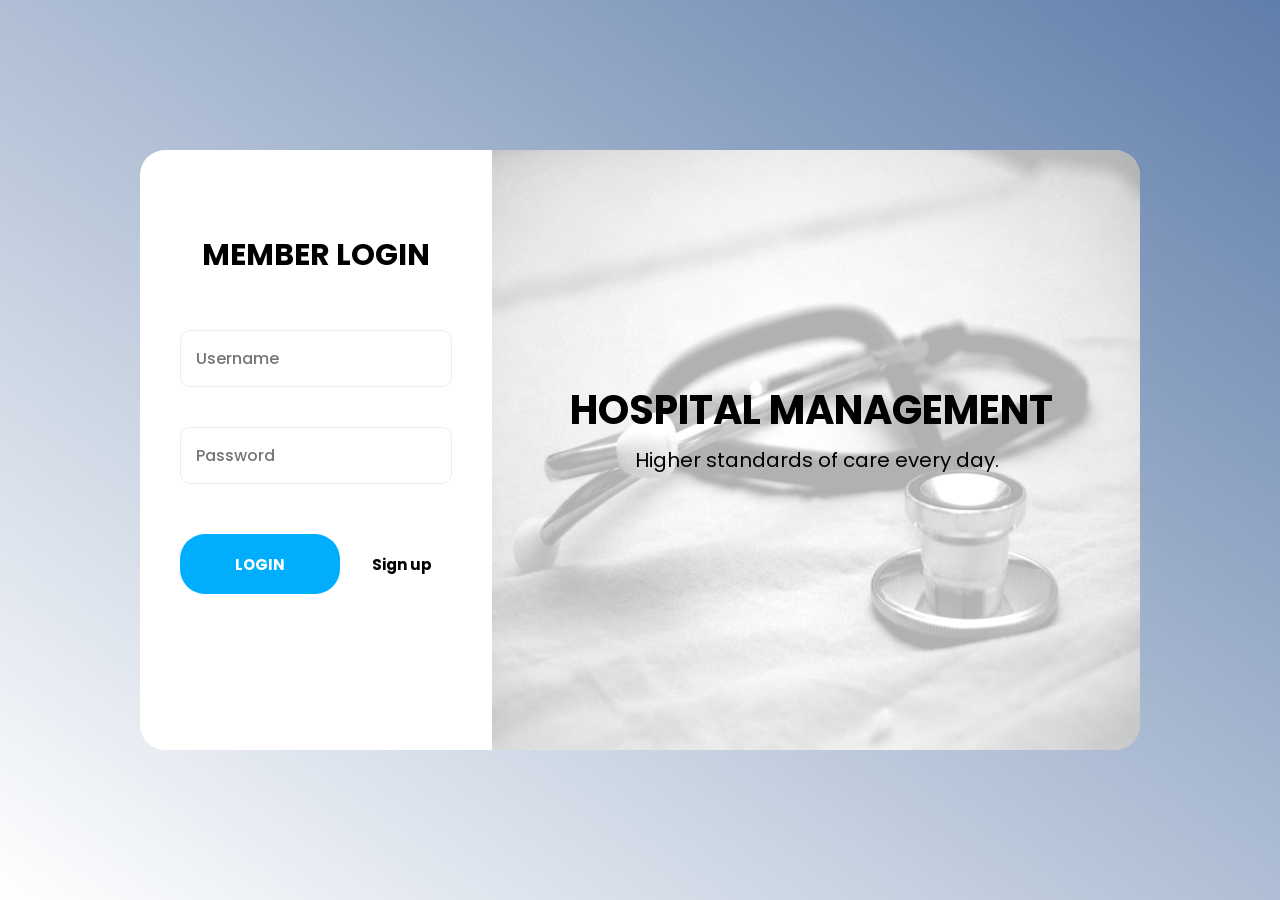
<file: hospital_management-master/layoutDeisgn/duydung/login.html>
<!DOCTYPE html>
<html lang="en">
<head>
    <meta charset="UTF-8">
    <meta http-equiv="X-UA-Compatible" content="IE=edge">
    <meta name="viewport" content="width=device-width, initial-scale=1.0">
    <link rel="stylesheet" href="./css/reset.css">
    <link rel="preconnect" href="https://fonts.googleapis.com">
    <link rel="preconnect" href="https://fonts.gstatic.com" crossorigin>
    <link href="https://fonts.googleapis.com/css2?family=Poppins:ital,wght@0,300;0,400;0,700;1,100;1,600&display=swap" rel="stylesheet">
    <link rel="stylesheet" href="./css/login.css">

    <title>Log In</title>
</head>
<body>
    <div class="container">
        <div class="login-card">
            <div class="login">
                <div class="title-login">
                    <span>MEMBER LOGIN</span>
                </div>
                <form action="#" class="login-form">
                        <div class="input-user">
                            <input type="text" class="form-input" placeholder="Username">
                        </div>
                        <div class="input-pass">
                            <input type="text" class="form-input" placeholder="Password">
                        </div>
                </form>
                <div class="btn">
                    <div class="btn-in">LOGIN</div>
                    <!-- <button class="btn-in">LOGIN</button> -->
                <a href="./signup.html" class="sign-up">Sign up</a>
                </div>
                
                
            </div>
            <div class="ad">
                <img src="./pic/banner-login.jpg" alt="" class="banner">
                <span class="banner-title">HOSPITAL MANAGEMENT</span>
                <p class="banner-slogan">Higher standards of care every day.</p>
            </div>
        </div>
    </div>
</body>
</html>
</file>
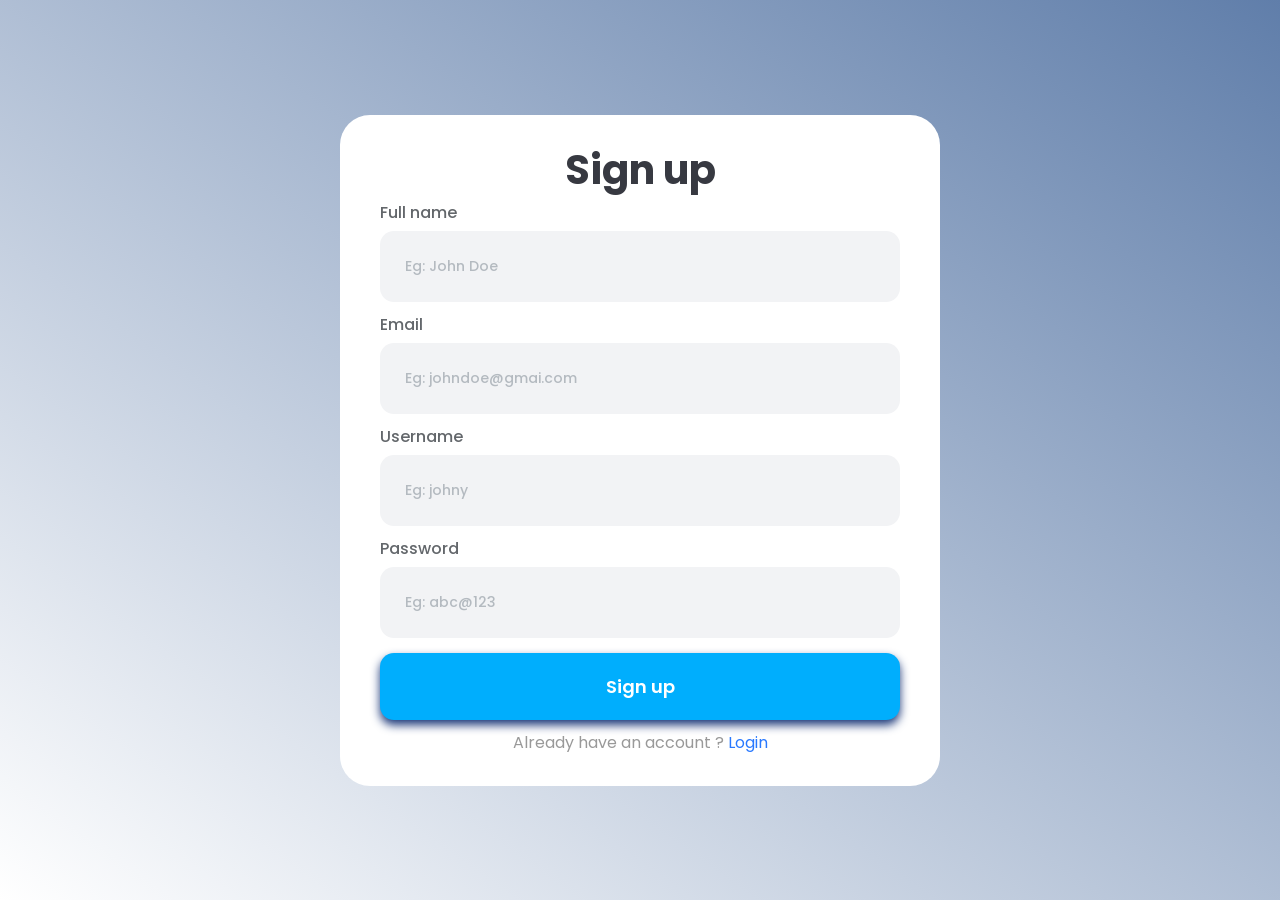
<file: hospital_management-master/layoutDeisgn/duydung/signup.html>
<!DOCTYPE html>
<html lang="en">
  <head>
    <meta charset="UTF-8" />
    <meta name="viewport" content="width=device-width, initial-scale=1.0" />
    <meta http-equiv="X-UA-Compatible" content="ie=edge" />
    <link
      href="https://fonts.googleapis.com/css2?family=Poppins:wght@300;400;600&display=swap"
      rel="stylesheet"
    />
    <link
      rel="stylesheet"
      href="https://stackpath.bootstrapcdn.com/font-awesome/4.7.0/css/font-awesome.min.css"
    />
    <title>Signup</title>
    <link rel="stylesheet" href="./css/reset.css" />
    <link rel="stylesheet" href="./css/signup.css" />
  </head>
  <body>
    <div class="signup">
      <h1 class="signup-heading">Sign up</h1>
     
      <form action="#" class="signup-form" autocomplete="off">
        <label for="fullname" class="signup-label">Full name</label>
        <input type="text" id="fullname" class="signup-input" placeholder="Eg: John Doe">
        <label for="email" class="signup-label">Email</label>
        <input type="email" id="email" class="signup-input" placeholder="Eg: johndoe@gmai.com">
        <label for="username" class="signup-label">Username</label>
        <input type="text" id="username" class="signup-input" placeholder="Eg: johny">
        <label for="password" class="signup-label">Password</label>
        <input type="text" id="password" class="signup-input" placeholder="Eg: abc@123">
        <button class="signup-submit">Sign up</button>
      </form>
      <p class="signup-already">
        <span>Already have an account ?</span>
        <a href="./login.html" class="signup-login-link">Login</a>
      </p>
    </div>
  </body>
</html>
</file>
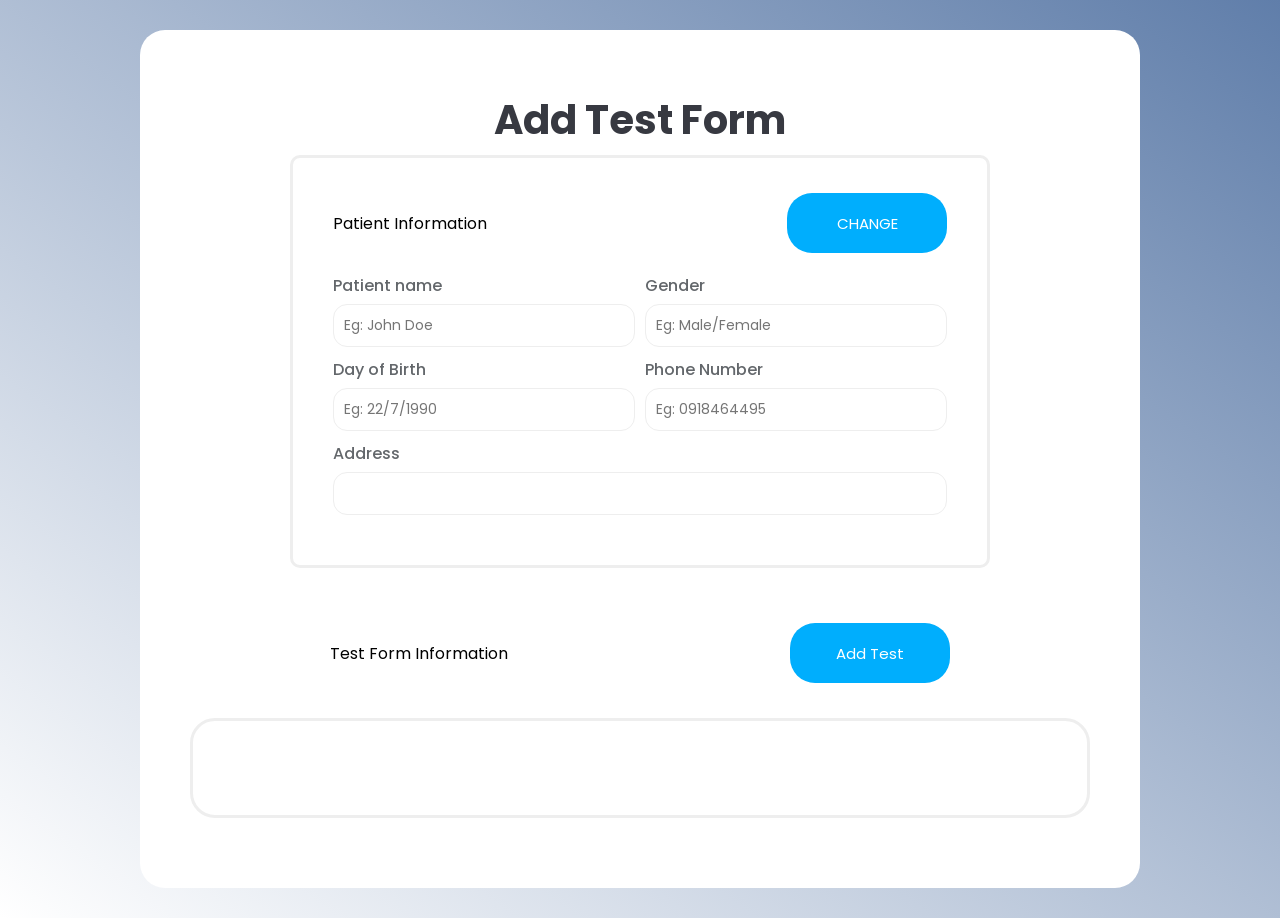
<file: hospital_management-master/layoutDeisgn/duydung/test_form.html>
<!DOCTYPE html>
<html lang="en">
<head>
    <meta charset="UTF-8">
    <meta http-equiv="X-UA-Compatible" content="IE=edge">
    <meta name="viewport" content="width=device-width, initial-scale=1.0">
    <link
    href="https://fonts.googleapis.com/css2?family=Poppins:wght@300;400;600&display=swap"
    rel="stylesheet"
  />
  <link
    rel="stylesheet"
    href="https://stackpath.bootstrapcdn.com/font-awesome/4.7.0/css/font-awesome.min.css"
  />
    <title>Test Form</title>
    <link rel="stylesheet" href="./css/reset.css" />
    <link rel="stylesheet" href="./css/test_form.css" />
</head>
<body>
    <div class="container">
        <div class="test-form">
            <div class="title-form">Add Test Form</div>
            <div class="detail-form">
                <div class="patient-info">
                    <div class="head-patient">
                        <div class="title-patient">Patient Information</div>
                        <button class="btn-patient">CHANGE</button>
                    </div>
                    <div class="detail-patient">
                        <form action="#" class="patient-form" autocomplete="off">
                           <div class="col">
                            <div class="item">
                                <label for="name" class="text-label">Patient name</label>
                                <input type="text" id="name" class="test-input" placeholder="Eg: John Doe">
                            </div>
                            <div class="item">
                                <label for="gender" class="text-label">Gender</label>
                                <input type="text" id="gender" class="text-input" placeholder="Eg: Male/Female">
                            </div>
                           </div>
                           <div class="col">
                            <div class="item">
                                <label for="birth" class="text-label">Day of Birth</label>
                                <input type="text" id="birth" class="text-input" placeholder="Eg: 22/7/1990">
                            </div>
                            <div class="item">
                                <label for="phone" class="text-label">Phone Number</label>
                                <input type="text" id="number" class="text-input" placeholder="Eg: 0918464495">
                            </div>
                           </div>
                            <div class="item1">
                                <label for="address" class="text-label">Address</label>
                                <input type="text" id="address" class="text-input" placeholder="">
                            </div>
                            
                          </form>
                    </div>
                </div>
                <div class="test-info">
                    <div class="test-head">
                        <span class="title-info">Test Form Information</span>
                        <button class="btn-info">Add Test</button>
                    </div>
                    <div class="test-detail">
                        <div class="text-show"></div>
                        
                    </div>
                    
                </div>
            </div>
           
        </div>
    </div>
</body>
</html>
</file>
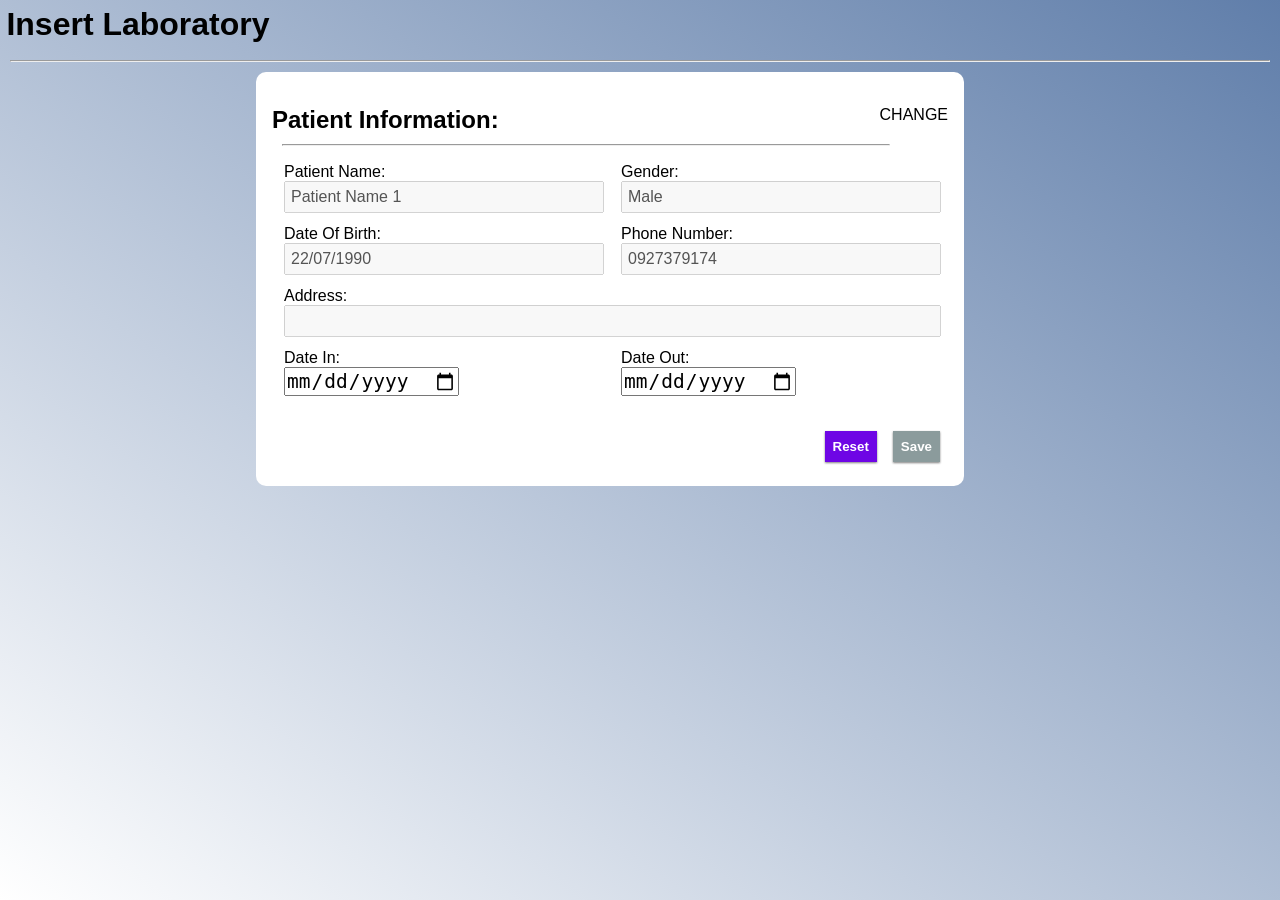
<file: hospital_management-master/layoutDeisgn/thungtrong/form/Addmission Form.html>
<html>

<head>
    <title>New Laboratory</title>
    <link rel="stylesheet" href="../css/shared.css">
</head>

<body>
    <div id="wapper">
        <h1>Insert Laboratory</h1>
        <hr>
        <div class="row">

            <div class="col" id="form-container">
                <form action="">
                    <div class="header-type-table">
                        <span class="h2" align="left">Patient Information: </span>

                        <input hidden type="checkbox" name="patient" id="patient-button">
                        <label for="patient-button" class="checkbox-button">CHANGE</label>
                        <dialog id="model-patient">
                            <div class="model-wapper" align="center">
                                <h2 align="center">Search Patient Information</h2>
                                <div>
                                    <input type="text" name="patient-search" id="patient-search">
                                    <a href="">Search</a>
                                </div>
                                <table class="table">
                                    <thead>
                                        <tr class="table-header-group">
                                            <th>Patient Name</th>
                                            <th>Phone Number</th>
                                            <th>Address</th>
                                            <th></th>
                                        </tr>
                                    </thead>
                                    <tbody>
                                        <tr>
                                            <td>Patient Name</td>
                                            <td>Phone Number</td>
                                            <td>Address</td>
                                            <td>CHOICE</td>
                                        </tr>
                                    </tbody>

                                </table>
                                <label style="position: absolute; bottom: 0;" for="patient-button"
                                    class="checkbox-button">Cancel</label>
                            </div>
                        </dialog>
                    </div>
                    <hr width="90%">

                    <table class="table-information">

                        <tr>
                            <td>
                                <label for="patient_name">Patient Name:</label><br />
                                <input type="text" name="patient_name" value="Patient Name 1" disabled="disabled">
                            </td>
                            <td>
                                <label for="patient_gender">Gender:</label><br />
                                <input type="text" name="patient_gender" value="Male" disabled="disabled">
                            </td>
                        </tr>
                        <tr>
                            <td>
                                <label for="date_of_birth">Date Of Birth:</label><br />
                                <input type="text" name="date_of_birth" value="22/07/1990" disabled="disabled">
                            </td>
                            <td>
                                <label for="phone_number">Phone Number:</label><br />
                                <input type="text" name="phone_number" value="0927379174" disabled="disabled">
                            </td>
                        </tr>

                        <tr>
                            <td colspan="2">
                                <label for="address">Address:</label><br />
                                <input style="width:100%;" type="text" name="address" id="patient_address" value=""
                                    disabled="disabled">
                            </td>
                        </tr>
                        <tr>
                            <td>
                                <label for="patient_date_in"> Date In:</label><br />
                                <input type="date" name="patient_date_in" id="patient_date_in">
                            </td>
                            <td>
                                <label for="patient_date_in">Date Out:</label><br />
                                <input type="date" name="patient_date_out" id="patient_date_out">
                            </td>
                        </tr>
                    </table>


                    <div class="button-group">
                        <input type="reset" value="Reset">
                        <input type="submit" value="Save">
                    </div>
                </form>
            </div>

        </div>
    </div>
</body>

</html>
</file>
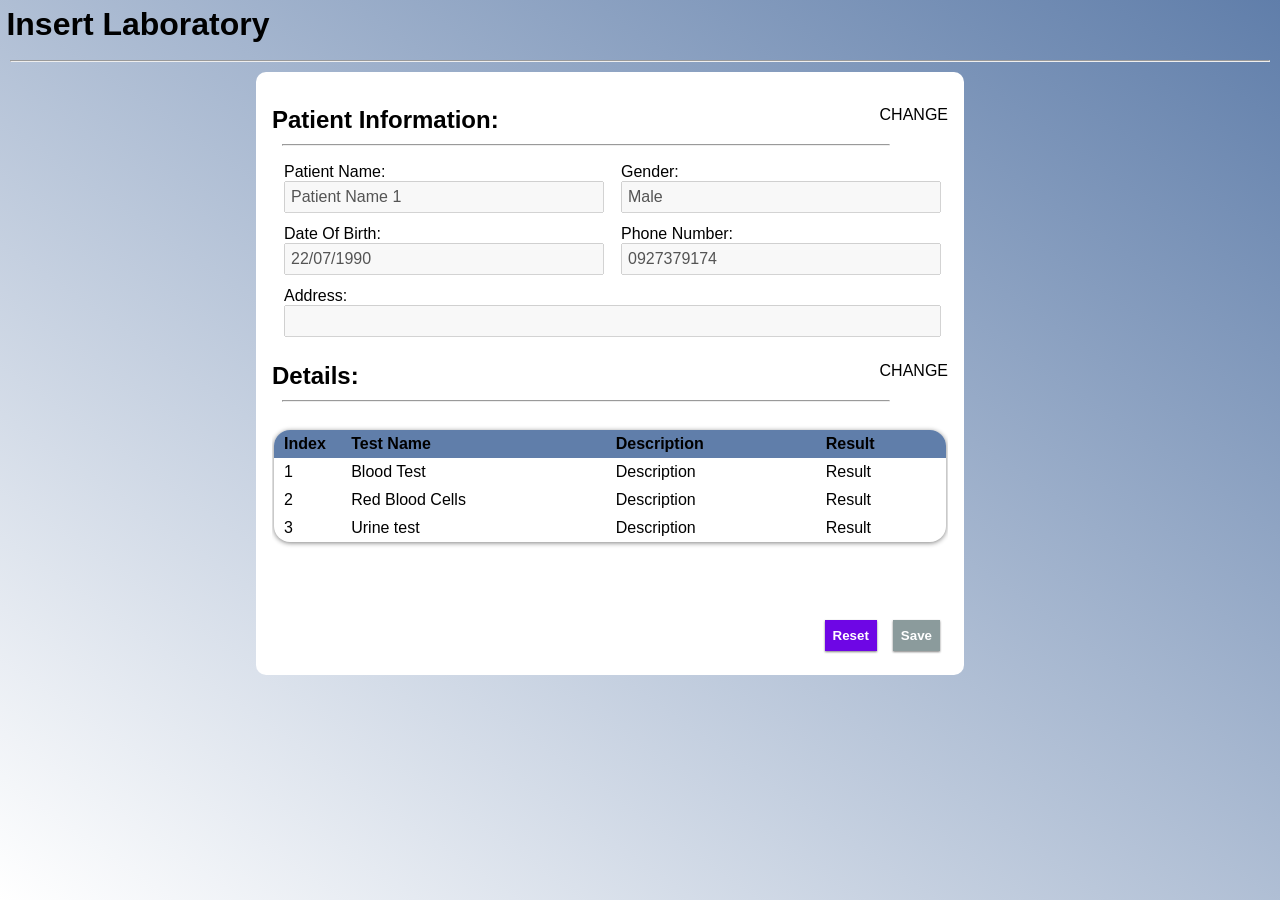
<file: hospital_management-master/layoutDeisgn/thungtrong/form/AddTestForm.html>
<html>

<head>
    <title>New Laboratory</title>
    <link rel="stylesheet" href="../css/shared.css">
</head>

<body>
    <div id="wapper">
        <h1>Insert Laboratory</h1>
        <hr>
        <div class="row">

            <div class="col" id="form-container">
                <form action="">
                    <div class="header-type-table">
                        <span class="h2" align="left">Patient Information: </span>

                        <input hidden type="checkbox" name="patient" id="patient-button">
                        <label for="patient-button" class="checkbox-button">CHANGE</label>
                        <dialog id="model-patient">
                            <div class="model-wapper" align="center">
                                <h2 align="center">Search Patient Information</h2>
                                <div>
                                    <input type="text" name="patient-search" id="patient-search">
                                    <a href="">Search</a>
                                </div>
                                <table class="table">
                                    <thead>
                                        <tr class="table-header-group">
                                            <th>Patient Name</th>
                                            <th>Phone Number</th>
                                            <th>Address</th>
                                            <th></th>
                                        </tr>
                                    </thead>
                                    <tbody>
                                        <tr>
                                            <td>Patient Name</td>
                                            <td>Phone Number</td>
                                            <td>Address</td>
                                            <td>CHOICE</td>
                                        </tr>
                                    </tbody>

                                </table>
                                <label style="position: absolute; bottom: 0;" for="patient-button"
                                    class="checkbox-button">Cancel</label>
                            </div>
                        </dialog>
                    </div>
                    <hr width="90%">

                    <table class="table-information">

                        <tr>
                            <td>
                                <label for="patient_name">Patient Name:</label><br />
                                <input type="text" name="patient_name" value="Patient Name 1" disabled="disabled">
                            </td>
                            <td>
                                <label for="patient_gender">Gender:</label><br />
                                <input type="text" name="patient_gender" value="Male" disabled="disabled">
                            </td>
                        </tr>
                        <tr>
                            <td>
                                <label for="date_of_birth">Date Of Birth:</label><br />
                                <input type="text" name="date_of_birth" value="22/07/1990" disabled="disabled">
                            </td>
                            <td>
                                <label for="phone_number">Phone Number:</label><br />
                                <input type="text" name="phone_number" value="0927379174" disabled="disabled">
                            </td>
                        </tr>

                        <tr>
                            <td colspan="2">
                                <label for="address">Address:</label><br />
                                <input style="width:100%;" type="text" name="address" id="patient_address" value=""
                                    disabled="disabled">
                            </td>
                        </tr>
                    </table>

                    <div class="header-type-table">
                        <span class="h2" align="left">Details: </span>

                        <input hidden type="checkbox" name="medicine" id="medicine-button">
                        <label for="medicine-button" class="checkbox-button">CHANGE</label>
                        <dialog id="model-medicine">
                            <div class="model-wapper" align="center">
                                <h2 align="center">Search Medicine Information</h2>
                                <table class="table"></table>
                                <div>
                                    <input type="text" name="medicine-search" id="medicine-search"
                                        placeholder="Enter Medicine Name">
                                    <a href="">Search</a>
                                    <table class="table">
                                        <thead>
                                            <tr class="table-header-group">
                                                <th>Index</th>
                                                <th>Test Name</th>
                                                <th>Description</th>
                                                <th></th>
                                            </tr>
                                        </thead>
                                        <tbody>
                                            <tr>
                                                <td>1</td>
                                                <td>Blood Test</td>
                                                <td>Description</td>
                                                <td>CHOICE</td>
                                            </tr>
                                            <tr>
                                                <td>2</td>
                                                <td>Red Blood Cells</td>
                                                <td>Description</td>
                                                <td>CHOICE</td>
                                            </tr>
                                            <tr>
                                                <td>3</td>
                                                <td>Urine test</td>
                                                <td>Description</td>
                                                <td>CHOICE</td>
                                            </tr>
                                        </tbody>

                                    </table>
                                    <label for="medicine-button" class="checkbox-button">CANCEL</label>
                                </div>

                            </div>
                        </dialog>
                    </div>
                    <hr width="90%">
                    <div class="table-body">

                        <table class="table table-rounded" id="table-details">
                            <thead>
                                <tr class="table-header-group">
                                    <th>Index</th>
                                    <th>Test Name</th>
                                    <th>Description</th>
                                    <th>Result</th>
                                </tr>
                            </thead>
                            <tbody>
                                <tr>
                                    <td>1</td>
                                    <td>Blood Test</td>
                                    <td>Description</td>
                                    <td>Result</td>
                                </tr>
                                <tr>
                                    <td>2</td>
                                    <td>Red Blood Cells</td>
                                    <td>Description</td>
                                    <td>Result</td>
                                </tr>
                                <tr>
                                    <td>3</td>
                                    <td>Urine test</td>
                                    <td>Description</td>
                                    <td>Result</td>
                                </tr>

                            </tbody>
                        </table>
                    </div>

                    <div class="button-group">
                        <input type="reset" value="Reset">
                        <input type="submit" value="Save">
                    </div>
                </form>
            </div>

        </div>
    </div>
</body>

</html>
</file>
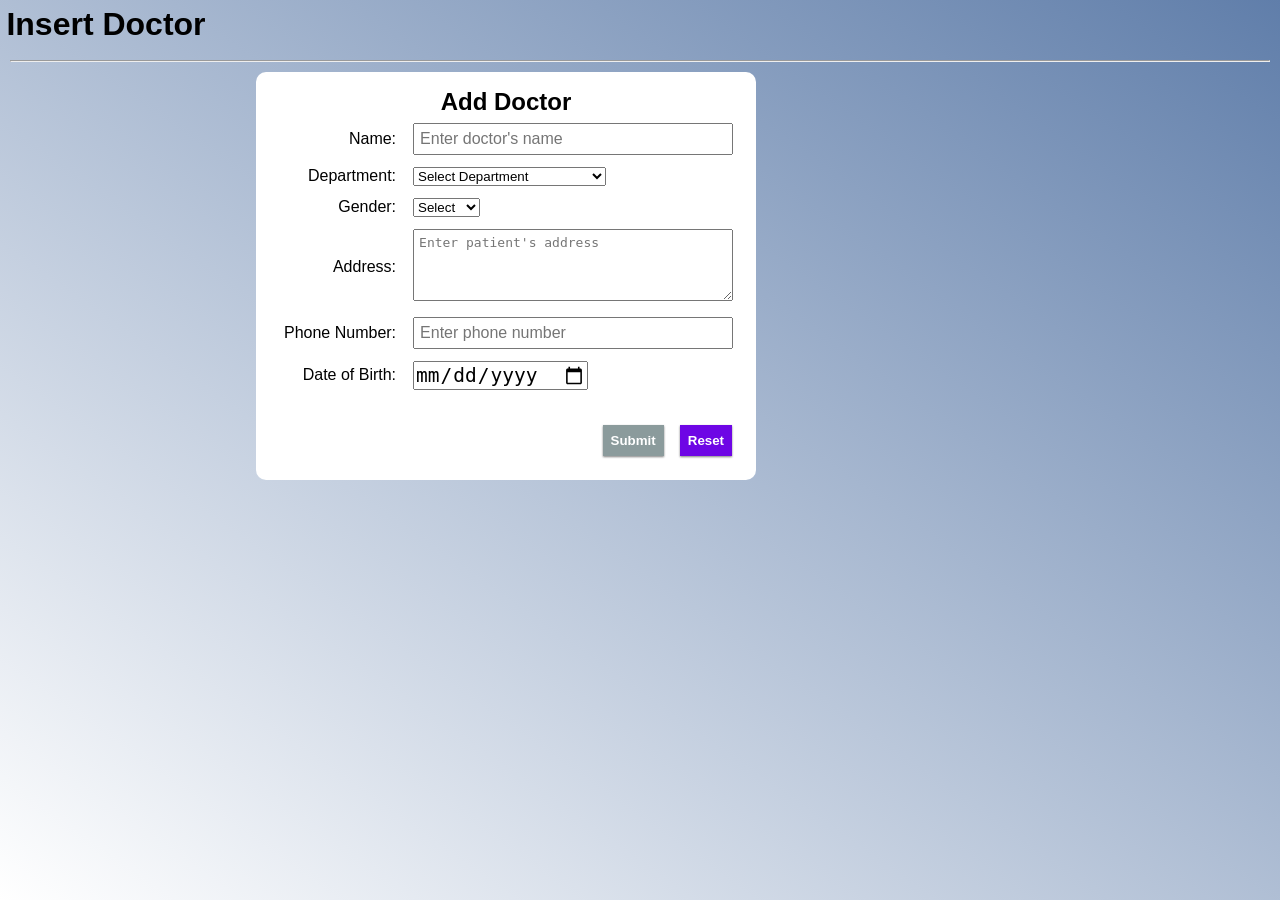
<file: hospital_management-master/layoutDeisgn/thungtrong/form/CreateDoctor.html>
<!DOCTYPE html>
<html>

<head>
    <title>Add Doctor</title>
    <style>
        @import url('../css/shared.css');

        .table-information tr td:first-child {
            text-align: right;
        }
    </style>
    <script type="text/javascript">
        function validate() {
            let departmentSelector = document.getElementById('department_selector');
            if (department_selector.value === '') {
                alert('Please select a department');
                return false;
            }

            let genderSelector = document.getElementById('gender_selector');
            if (genderSelector.value === '') {
                alert('Please select a gender');
                return false;
            }
            let datePicker = document.getElementById('date_picker');
            if (datePicker.value === '') {
                alert('Please select a date');
                return false;
            }
            return true;
        }
        function submitForm() {
            return validate();
        }
    </script>
</head>



<body>
    <div id="wapper">
        <h1>Insert Doctor</h1>
        <hr>
        <div id="form-container" align="center">
            <form action="" onsubmit="return submitForm();">
                <table class="table-information" cellpadding="10">
                    <caption>
                        <h2>Add Doctor</h2>
                    </caption>
                    <tr>
                        <td>Name: </td>
                        <td><input minlength="2" required type="text" name="doctor_name"
                                placeholder="Enter doctor's name"></td>
                    </tr>

                    <tr>
                        <td>Department: </td>
                        <td>
                            <select name="department" id="department_selector">
                                <option value="">Select Department</option>
                                <option value="outpatient">Outpatient department</option>
                                <option value="inpatient">Inpatient Service</option>
                                <option value="emergency_room">Emergency Room</option>
                                <option value="intensive_care_unit">Intensive Care Unit</option>
                                <option value="neonatal_intensive_care_unit">Neonatal Intensive Care Unit</option>
                            </select>
                        </td>
                    </tr>

                    <tr>
                        <td>Gender: </td>
                        <td>
                            <select name="gender" id="gender_selector">
                                <option value="" selected>Select</option>
                                <option value="male">Male</option>
                                <option value="female">Female</option>
                            </select>
                        </td>
                    </tr>

                    <tr>
                        <td>Address: </td>
                        <td>
                            <textarea minlength="10" cols="35" rows="4" name="address"
                                placeholder="Enter patient's address"></textarea>
                        </td>
                    </tr>

                    <tr>
                        <td>Phone Number: </td>
                        <td>
                            <input required minlength="9" maxlength="15" pattern="^(\+\d{2}|0)([7-9]|3)\d+$" type="text"
                                name="phone_number" placeholder="Enter phone number">
                        </td>
                    </tr>
                    <tr>
                        <td>Date of Birth: </td>
                        <td>
                            <input type="date" name="dob" id="date_picker">
                        </td>
                    </tr>

                </table>
                <div class="button-group">
                    <input type="submit" value="Submit">
                    <input type="reset" value="Reset">
                </div>
            </form>

        </div>
    </div>
</body>

</html>
</file>
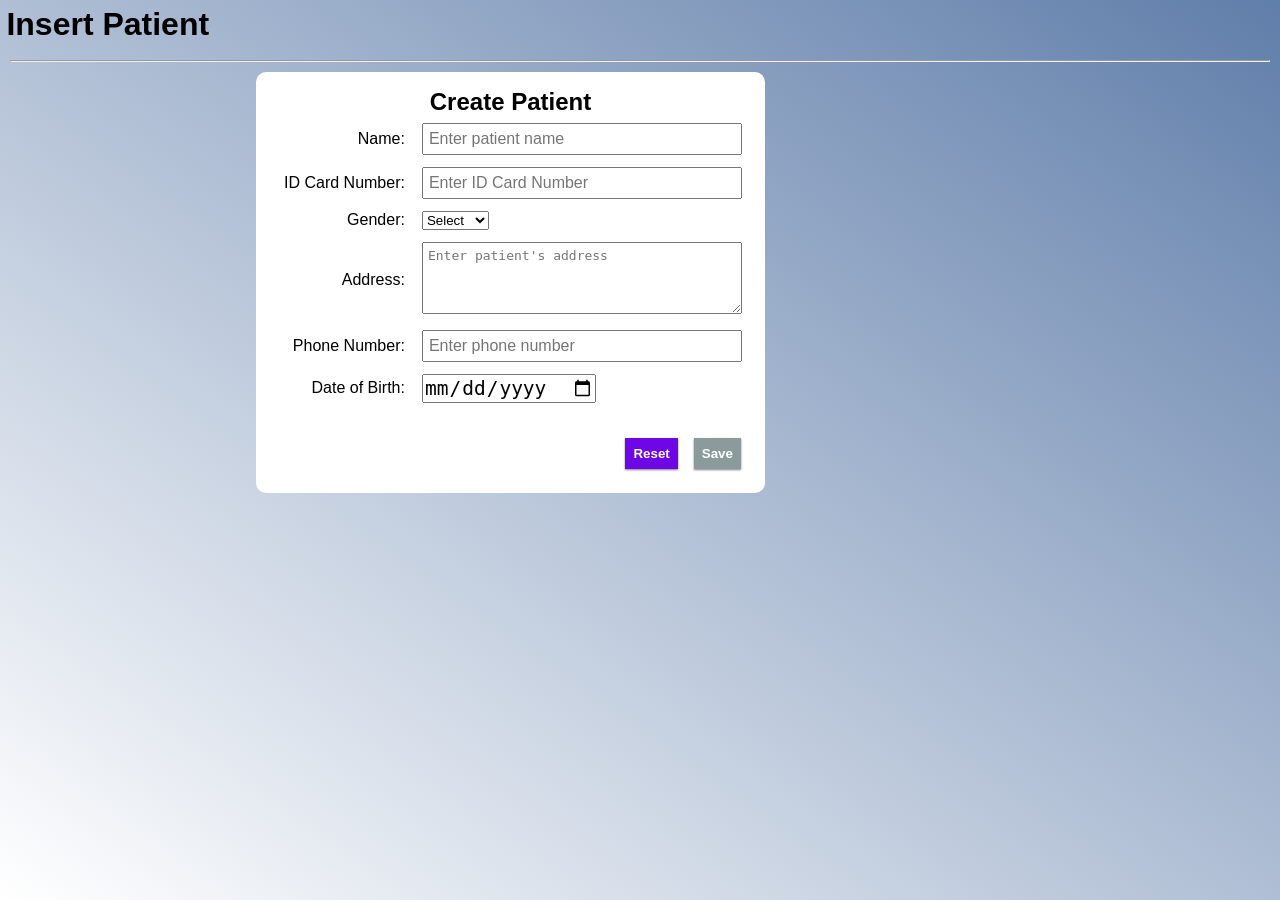
<file: hospital_management-master/layoutDeisgn/thungtrong/form/CreatePatient.html>
<!DOCTYPE html>
<html>

<head>
    <title>Add Patient</title>
    <style>
        @import url('../css/shared.css');

        .table-information tr td:first-child {
            text-align: right;
        }
    </style>

    <script type="text/javascript">
        function validate() {
            let name = document.getElementById('patient-name');
            if (!name.value) {
                alert("Please enter patient's name");
                return false;
            }
            let onlyChar = /[a-zA-Z]{2,}/g
            if (!onlyChar.test(name.value)) {
                alert("Name must not contain number or special characters");
                return false;
            }
            let idCardNuber = document.getElementById(id_card_number);
            if (!idCardNuber) {
                alert("Please enter a card number");
                return false;
            }
            let genderSelector = document.getElementById('gender_selector');
            if (genderSelector.value === '') {
                alert("Please choose a gender");
            }
            let address = document.getElementById('patient-address')
            if (address.value === '') {
                alert('Please enter a address');
            }
            return true;
        }
        function submitForm() {
            return validate();
        }
    </script>

</head>

<body>
    <div id="wapper">
        <h1>Insert Patient</h1>
        <hr>
        <div id="form-container" align="center">
            <form action="" id="create-patient-form" onsubmit="return submitForm();">
                <table class="table-information" cellpadding="10">
                    <caption>
                        <h2>Create Patient</h2>
                    </caption>
                    <tr>
                        <td>Name: </td>
                        <td>
                            <input type="text" name="patient_name" placeholder="Enter patient name">
                        </td>
                    </tr>

                    <tr>
                        <td>ID Card Number: </td>
                        <td>
                            <input type="text" name="id_card_number" placeholder="Enter ID Card Number">
                        </td>
                    </tr>

                    <tr>
                        <td>Gender: </td>
                        <td>
                            <select name="gender" id="gender_selector">
                                <option value="" selected>Select</option>
                                <option value="male">Male</option>
                                <option value="female">Female</option>
                            </select>
                        </td>
                    </tr>

                    <tr>
                        <td>Address: </td>
                        <td>
                            <textarea cols="35" rows="4" name="address" id="patient-address"
                                placeholder="Enter patient's address"></textarea>
                        </td>
                    </tr>

                    <tr>
                        <td>Phone Number: </td>
                        <td>
                            <input pattern="^(+\d{2}|0)([7-9]|3)\d+$" type="text" name="phone_number"
                                placeholder="Enter phone number">
                        </td>
                    </tr>

                    <tr>
                        <td>Date of Birth: </td>
                        <td>
                            <input required type="date" name="dob">
                        </td>
                    </tr>

                </table>
                <div class="button-group">
                    <input type="reset" value="Reset">
                    <input type="submit" value="Save">
                </div>
            </form>
        </div>
    </div>

</body>

</html>
</file>
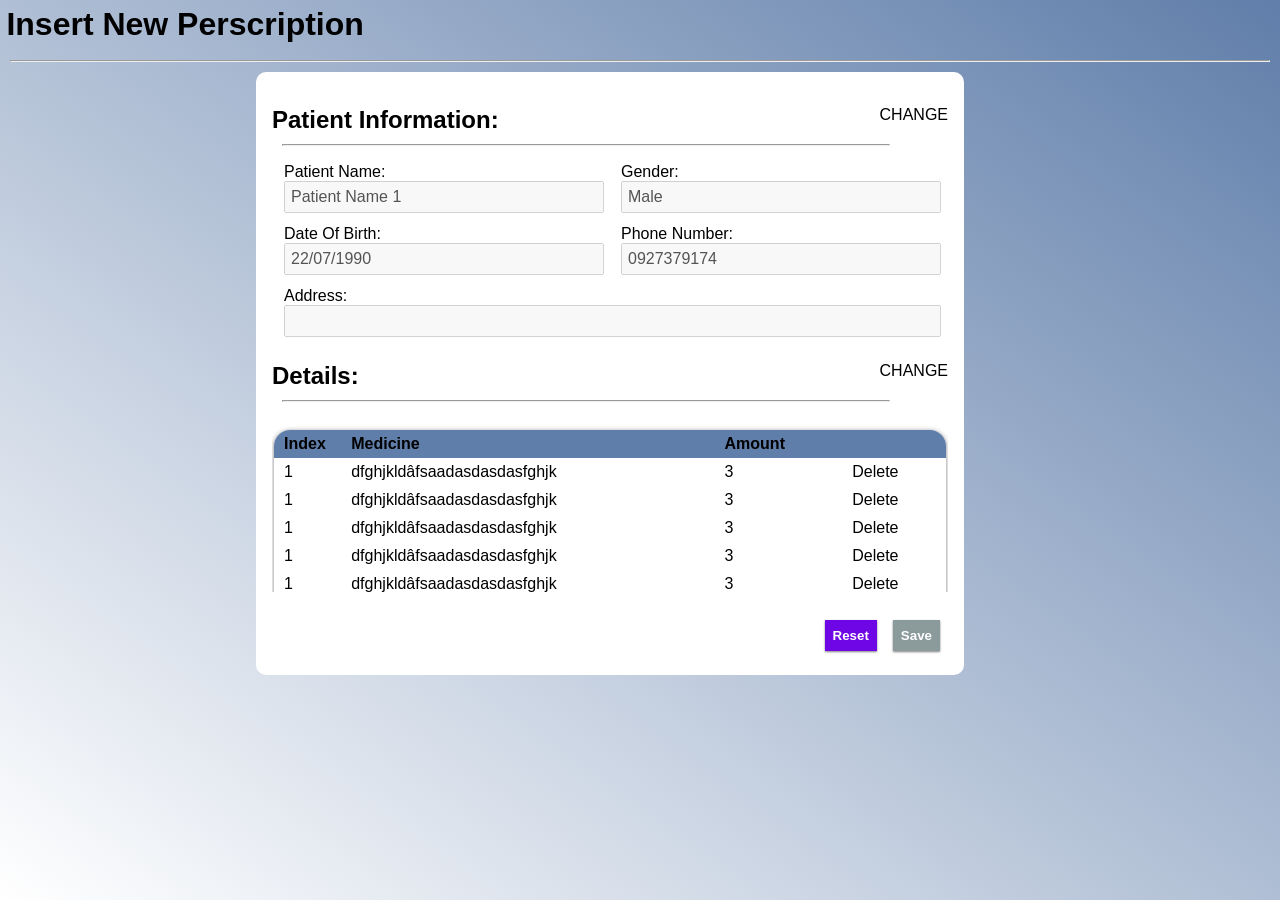
<file: hospital_management-master/layoutDeisgn/thungtrong/form/InsertPrescription.html>
<html>

<head>
    <title>New Perscription</title>
    <link rel="stylesheet" href="../css/shared.css">
</head>

<body>
    <div id="wapper">
        <h1>Insert New Perscription</h1>
        <hr>
        <div class="row">
            <div class="col" id="form-container">
                <form action="">
                    <div class="header-type-table">
                        <span class="h2" align="left">Patient Information: </span>

                        <input hidden type="checkbox" name="patient" id="patient-button">
                        <label for="patient-button" class="checkbox-button">CHANGE</label>
                        <dialog id="model-patient">
                            <div class="model-wapper" align="center">
                                <h2 align="center">Search Patient Information</h2>
                                <div>
                                    <input type="text" name="patient-search" id="patient-search"
                                        placeholder="Search Patient Information">
                                    <a href="">Search</a>
                                </div>
                                <table>
                                    <thead>
                                        <tr>
                                            <th>Patient Name</th>
                                            <th>Phone Number</th>
                                            <th>Address</th>
                                        </tr>
                                    </thead>
                                    <tbody>
                                        <tr>
                                            <td>Patient Name</td>
                                            <td>Phone Number</td>
                                            <td>Address</td>
                                        </tr>
                                    </tbody>

                                </table>
                                <label for="patient-button" class="checkbox-button">Cancel</label>
                            </div>
                        </dialog>
                    </div>
                    <hr width="90%">

                    <table class="table-information">

                        <tr>
                            <td>
                                <label for="patient_name">Patient Name:</label><br />
                                <input type="text" name="patient_name" value="Patient Name 1" disabled="disabled">
                            </td>
                            <td>
                                <label for="patient_gender">Gender:</label><br />
                                <input type="text" name="patient_gender" value="Male" disabled="disabled">
                            </td>
                        </tr>
                        <tr>
                            <td>
                                <label for="date_of_birth">Date Of Birth:</label><br />
                                <input type="text" name="date_of_birth" value="22/07/1990" disabled="disabled">
                            </td>
                            <td>
                                <label for="phone_number">Phone Number:</label><br />
                                <input type="text" name="phone_number" value="0927379174" disabled="disabled">
                            </td>
                        </tr>

                        <tr>
                            <td colspan="2">
                                <label for="address">Address:</label><br />
                                <input style="width:100%;" type="text" name="address" id="patient_address" value=""
                                    disabled="disabled">
                            </td>
                        </tr>
                    </table>

                    <div class="header-type-table">
                        <span class="h2" align="left">Details: </span>

                        <input hidden type="checkbox" name="medicine" id="medicine-button">
                        <label for="medicine-button" class="checkbox-button">CHANGE</label>
                        <dialog id="model-medicine">
                            <div class="model-wapper" align="center">
                                <h2 align="center">Search Medicine Information</h2>
                                <table class="table"></table>
                                <div>
                                    <input type="text" name="medicine-search" id="medicine-search"
                                        placeholder="Enter Medicine Name">
                                    <a href="">Search</a>
                                    <table class="table">
                                        <thead>
                                            <tr class="table-header-group">
                                                <th>Medicine Name</th>
                                                <th>Unit</th>
                                                <th>Instructions</th>
                                                <th></th>
                                            </tr>
                                        </thead>
                                        <tbody>
                                            <tr>
                                                <td>Medicine Name</td>
                                                <td>Unit</td>
                                                <td>Instructions</td>
                                                <td>CHOICE</td>
                                            </tr>
                                        </tbody>

                                    </table>
                                    <label for="medicine-button" class="checkbox-button">CANCEL</label>
                                </div>

                            </div>
                        </dialog>
                    </div>
                    <hr width="90%">
                    <div class="table-body">

                        <table class="table table-rounded" id="table-details">
                            <thead>
                                <tr class="table-header-group">
                                    <th>Index</th>
                                    <th>Medicine</th>
                                    <th>Amount</th>
                                    <th></th>
                                </tr>
                            </thead>
                            <tbody>

                                <tr>
                                    <td>1</td>
                                    <td>dfghjkldâfsaadasdasdasfghjk</td>
                                    <td>3</td>
                                    <td><a>Delete</a></td>

                                </tr>
                                <tr>
                                    <td>1</td>
                                    <td>dfghjkldâfsaadasdasdasfghjk</td>
                                    <td>3</td>
                                    <td><a>Delete</a></td>

                                </tr>
                                <tr>
                                    <td>1</td>
                                    <td>dfghjkldâfsaadasdasdasfghjk</td>
                                    <td>3</td>
                                    <td><a>Delete</a></td>

                                </tr>
                                <tr>
                                    <td>1</td>
                                    <td>dfghjkldâfsaadasdasdasfghjk</td>
                                    <td>3</td>
                                    <td><a>Delete</a></td>

                                </tr>
                                <tr>
                                    <td>1</td>
                                    <td>dfghjkldâfsaadasdasdasfghjk</td>
                                    <td>3</td>
                                    <td><a>Delete</a></td>

                                </tr>
                                <tr>
                                    <td>1</td>
                                    <td>dfghjkldâfsaadasdasdasfghjk</td>
                                    <td>3</td>
                                    <td><a>Delete</a></td>

                                </tr>
                                <tr>
                                    <td>1</td>
                                    <td>dfghjkldâfsaadasdasdasfghjk</td>
                                    <td>3</td>
                                    <td><a>Delete</a></td>

                                </tr>
                                <tr>
                                    <td>1</td>
                                    <td>dfghjkldâfsaadasdasdasfghjk</td>
                                    <td>3</td>
                                    <td><a>Delete</a></td>

                                </tr>
                                <tr>
                                    <td>1</td>
                                    <td>dfghjssssdsdsdskldfghjk</td>
                                    <td>3</td>
                                    <td><a>Delete</a></td>
                                </tr>
                                <tr>
                                    <td>1</td>
                                    <td>dfghjkldâfsaadasdasdasfghjk</td>
                                    <td>3</td>
                                    <td><a>Delete</a></td>
                                </tr>
                                <tr>
                                    <td>1</td>
                                    <td>dfghjssssdsdsdskldfghjk</td>
                                    <td>3</td>
                                    <td><a>Delete</a></td>
                                </tr>

                            </tbody>
                        </table>
                    </div>

                    <div class="button-group">
                        <input type="reset" value="Reset">
                        <input type="submit" value="Save">
                    </div>
                </form>
            </div>

        </div>
    </div>
</body>

</html>
</file>
<file: hospital_management-master/layoutDeisgn/duydung/css/login.css>
*{
    margin: 0;
    padding: 0;
    box-sizing: border-box;
}
html{
    font-size: 62.5%;
    font-family: 'Poppins', sans-serif;
}
a{
    text-decoration: none;
    color: black;
}
img{
    width: 20rem;
    height: 20rem;
}
body{
    width:100%;
    height: 100vh;
    background-image: linear-gradient(to right top,#ffff,#607EAA);
    

    
}
.container{
    width: 100%;
    height: 100%;
    display: flex;
    justify-content: center;    
    align-items: center;

    
}
.login-card{
    display: flex;
    width: 100%;
    max-width: 100rem;
    height: 100%;
    max-height: 60rem;
    background-color: #ffff;
    border-radius: 25px; 
}
.login{
    margin-top: 5rem ;
    margin-bottom: 5rem;
    width: 50%;
    max-width: 37rem;
    max-height: 70rem;
    font-weight: bold;
    padding: 4rem;
}
.title-login{
    font-size: 30px;
    text-align: center;


}
.login-form{
    margin-top: 6rem;
}
.input-user{
    margin-bottom: 4rem;
}

.form-input{
    font-family: 'Poppins', sans-serif;
    color:black;
    padding:1.5rem;
    border-radius: 1rem;
    outline:none;
    font-size: 1.6rem;
    font-weight: 500;
    border: 1px solid #eee;
    background-color: white;
    transition:0.25s linear;
    width: 100%;
}
.form-input:focus{
    border-color:white  ;
    background: #eee;
}

.btn-in{
    margin-top: 5rem;
    width:16rem;
    height:6rem;
    max-width: 16rem;
    max-height: 6rem;
    border-radius: 2.5rem;
    color: #ffff;
    outline: none;
    font-family: 'Poppins', sans-serif;
    cursor: pointer;
    border: 0 ;
    background-color: #00aefd;
    display: flex;
    justify-content: center;
    align-items: center;
    font-size: 15px;
}
.btn{
    display: flex;
    justify-content: space-between;
    align-items: baseline;
}
.btn-in:hover{
    background-color:#748DA6;
    border-color:white  ;
}
.sign-up{
    font-size: 15px;
    align-items: baseline;
    margin-right: 2rem;

}
.sign-up:hover{
    color: #748DA6;
}
.ad{
    position: relative; 
    width: 100%;
}
.banner{
    width: 100%;
    height: 100%;
    border-radius:0 25px 25px 0 ;
    opacity: 0.3;
    position: absolute;
}
.banner-title{
    position: absolute;
    font-size: 4rem;
    font-weight: bold;
    color: black ;
    top: 40%;
    left:12%;


}
.banner-slogan{
    position: absolute;
    font-size: 2rem;
    color: black;
    top: 50%;
    left:22%;
}
</file>
<file: hospital_management-master/layoutDeisgn/duydung/css/signup.css>
html {
  font-size: 62.5%;
  font-family: "Poppins", sans-serif;
}
* {
  box-sizing: border-box;
}
body {
  width: 100%;
  min-height: 100vh;
  background-image: linear-gradient(to right top,#ffff,#607EAA);
  display: flex;
  align-items: center;
  justify-content: center;
  padding: 30px 0;
}
.signup {
  padding: 35px 40px;
  background-color: #fff;
  width: 100%;
  max-width: 600px;
  border-radius: 30px;
}
.signup-heading {
  font-size: 40px;
  font-weight: bold;
  color: #373941;
  text-align: center;
  margin-bottom: 15px;
}


.signup-label {
  font-size: 16px;
  color: #63676b;
  font-weight: 500;
  margin-bottom: 10px;
  display: inline-block;
  cursor: pointer;
}
.signup-input {
  display: block;
  width: 100%;
  padding: 25px;
  border-radius: 14px;
  background-color: #f2f3f5;
  outline: none;
  border: 0;
  font-family: "Poppins", sans-serif;
  font-size: 14px;
  margin-bottom: 15px;
}
.signup-input::-webkit-input-placeholder {
  color: #b4bac0;
  font-weight: 500;
}
.signup-input::-moz-input-placeholder {
  color: #b4bac0;
  font-weight: 500;
}
.signup-submit {
  padding: 20px;
  color: white;
  font-size: 18px;
  text-align: center;
  border: 0;
  outline: none;
  display: inline-block;
  width: 100%;
  border-radius: 14px;
  background-color: #00aefd;
  font-family: "Poppins", sans-serif;
  cursor: pointer;
  font-weight: 600;
  box-shadow: 0 5px 10px 0 #1C3879 ;
  margin-top: 0px;
  margin-bottom: 15px;
}
.signup-submit:hover{
  background-color:#748DA6;
  border-color:white  ;}
.signup-already {
  text-align: center;
  font-size: 16px;
  color: #999;
}
.signup-login-link {
  color: #2979ff;
  text-decoration: none;
}
</file>
<file: hospital_management-master/layoutDeisgn/duydung/css/test_form.css>
*{
    margin: 0;
    padding: 0;
    box-sizing: border-box;
}
html{
    font-size: 62.5%;
    font-family: 'Poppins', sans-serif;
}
body{
    width:100%;
    height: 100vh;
    background-image: linear-gradient(to right top,#ffff,#607EAA);
}

.container{
    width: 100%;
    min-height: 100vh;
    background-image: linear-gradient(to right top,#ffff,#607EAA);
    display: flex;
    align-items: center;
    justify-content: center;
    padding: 30px 0;
}
.test-form{
    width: 100%;
    max-width: 100rem;
    background-color: #ffff;
    border-radius: 25px; 
    padding: 70px 50px; 

}

.title-form{
    font-size: 40px;
    font-weight: bold;
    color: #373941;
    text-align: center;
    margin-bottom: 15px;
}

.btn-patient{
    width:16rem;
    height:6rem;
    max-width: 16rem;
    max-height: 6rem;
    border-radius: 2.5rem;
    color: #ffff;
    outline: none;
    font-family: 'Poppins', sans-serif;
    cursor: pointer;
    border: 0 ;
    background-color: #00aefd;
    display: flex;
    justify-content: center;
    align-items: center;
    font-size: 15px;
}
.patient-info{
    max-width: 70rem;
    margin: 0 auto;
    border: 3px solid #eee;
    border-radius: 1rem;
    padding: 35px 40px;


}
.title-patient{
    font-size: 16px;
}
.head-patient{
    display: flex;
    justify-content: space-between;
    align-items: baseline;
    margin-bottom: 2.5rem;

}

.detail-patient{

}
.item{
    width: 100%;
}
.item:last-child{
    width: 100%;
    margin-left:1rem;
}

.col{
    display: flex;
   
}
label{
  font-size: 16px;
  color: #63676b;
  font-weight: 500;
  margin-bottom: 10px;
  display: inline-block;
  cursor: pointer;
}
input{
    display: block;
    width: 100%;
    padding: 10px;
    border-radius: 14px;
    background-color: #ffff;
    outline: none;
    border: 0;
    font-family: "Poppins", sans-serif;
    font-size: 14px;
    margin-bottom: 15px;
    border: 1px solid #eee;

}
input:focus{
    border-color:white  ;
    background: #eee;
}

.test-info{

}
.test-head{
    margin-top: 2rem;
    width: 100%;
    height: 100%;
    padding: 35px 140px;
display: flex;
justify-content: space-between;
align-items: baseline;
}
.title-info{
    font-size: 16px;

}
.btn-info{
    width:16rem;
    height:6rem;
    max-width: 16rem;
    max-height: 6rem;
    border-radius: 2.5rem;
    color: #ffff;
    outline: none;
    font-family: 'Poppins', sans-serif;
    cursor: pointer;
    border: 0 ;
    background-color: #00aefd;
    display: flex;
    justify-content: center;
    align-items: center;
    font-size: 15px;
}
.test-detail{
   
    border: 3px solid #eee;
    height: 10rem;
    border-radius: 2.5rem;

}
</file>
<file: hospital_management-master/layoutDeisgn/thungtrong/css/shared.css>
*{
    margin: 0;
    padding: 0;
    box-sizing: border-box;
}

html{
    /* font-size: 62.5%; */
    font-family: 'Poppins', sans-serif;
}

a{
    text-decoration: none;
    color: black;
}

body{
    width:100%;
    height: 100vh;
    background-image: linear-gradient(to right top,#ffff,#607EAA);  
}

h1
{
    padding: 0.2em;
}

hr
{
    background-color: gray;
    margin: 10px;
}
#form-container
{
    margin-left: 20%;
    background-color: white;
    width: max-content;
    padding: 1em;
    border-radius: 10px;
}

.header-type-table
{
    width: 100%;
    margin-top: 2vh;
    display: flex;
    justify-content: space-between;
}

.h2
{
    font-size: 1.5em;
    font-weight: bold;
    text-transform: capitalize;
}

.table-information input[type="text"], .table-information textarea {
    min-width: 25vw;
    padding: 5px;
    font-size: 1em;
}
.table-information input[type="date"]
{
    font-size: 1.5em;
}
.table-header-group
{
    background-color: #607EAA;
}



.table
{
    margin-top: 1em;
    width: 100%;
    border-collapse: collapse;
    border-color: #1c427b;
    border-style: solid;
    border-radius: 1em;
    border: 0;
    overflow: hidden;
    box-shadow: 0px 1px 5px 0px grey;
}

td, th {
    padding: 5px;
    padding-left: 10px;
    text-align: left;
}

#table-details tr td:first-child
{
    width: 10%;
}

.table-body {
    height: 20vh;
    width: 100%;
    overflow-y: auto;
    display: block;
    padding: 2px;
}


/* Button */
.button-group
{
    margin-top: 20px;
    display: flex;
    justify-content:end;
}

.button-group input[type="submit"], .button-group input[type="reset"]
{
    margin: 0.5rem;
    padding: 0.5rem;
    color: white;
    font-weight: 600;
    border: 0;
    box-shadow: 0px 1px 2px 0px grey;

}

.button-group input[type="reset"]
{
    background-color: rgb(110, 6, 229);
}
.button-group input[type="submit"]:hover, .button-group input[type="reset"]:hover
{
    opacity: 0.7;
}

.button-group input[type="submit"]
{
    background-color: rgb(139, 155, 156);
}

#patient-button:checked ~ #model-patient
{ 
    display: flex;
    justify-content: center;
    align-items: center
}

#medicine-button:checked ~ #model-medicine
{ 
    display: flex;
    justify-content: center;
    align-items: center
}


dialog {
    position: absolute;
    top: 0;
    width: 100%;
    height: 100%;
    background: rgba(0, 0, 0, .7);
}

dialog div.model-wapper
{
    width: 50vw;
    height: 60vh;
    background-color: white;
    padding: 1rem;
    position: relative;
    border-radius: 1em;
}

dialog div.model-wapper table
{
    width: 100%;
}

dialog div.model-wapper .checkbox-button
{
    position: absolute;
    bottom: 0;
    text-transform: uppercase;
}

dialog div.model-wapper input[type="text"]
{
    padding: 0.5em;
    font-size: 1em;
}
</file>
